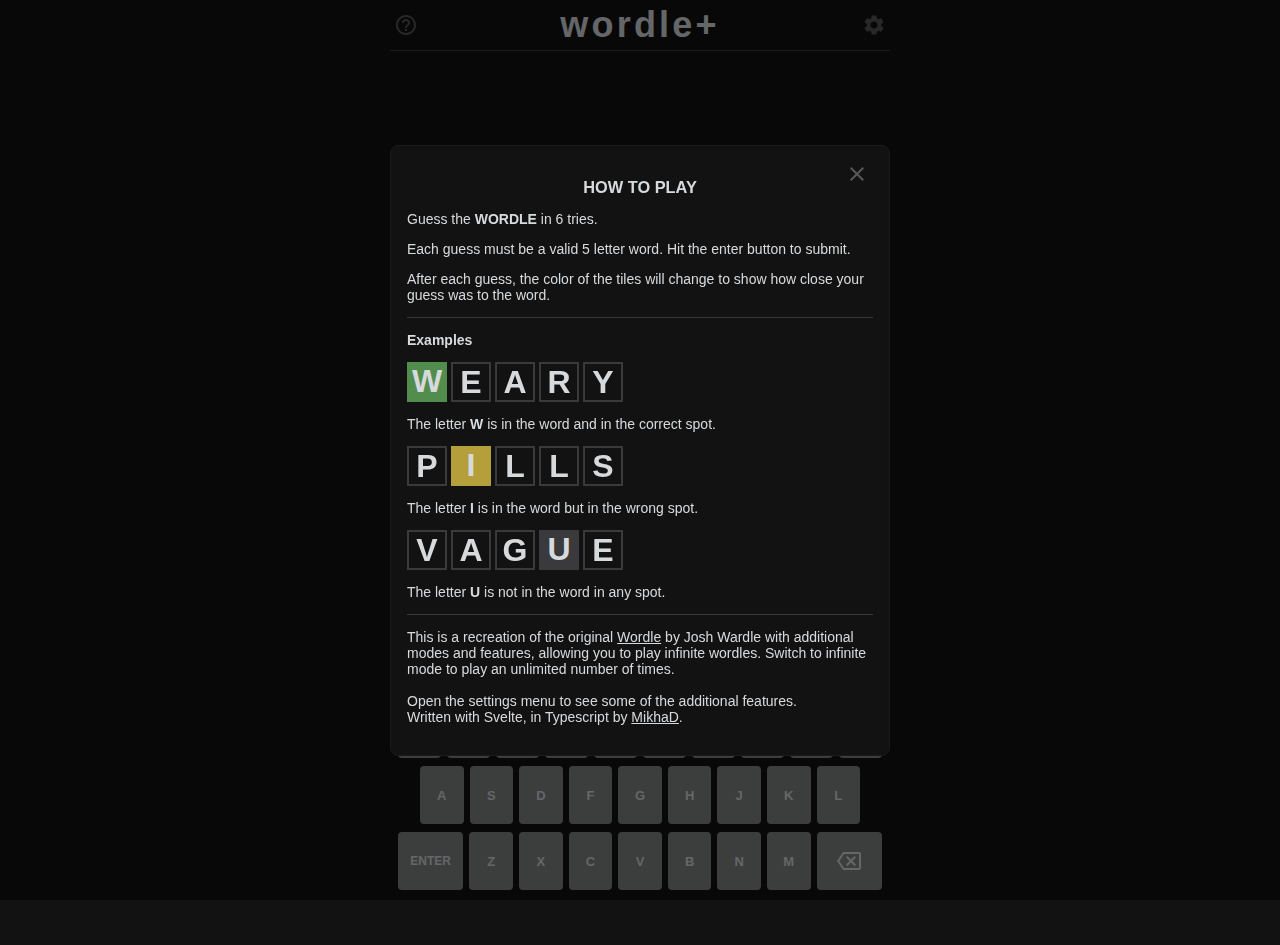
<file: index.html>
<!DOCTYPE html>
<html lang="en">

<head>
	<meta charset="utf-8">
	<meta name="viewport" content="width=device-width,initial-scale=1,user-scalable=no">

	<meta name="theme-color" content="#6aaa64" />
	<link rel="manifest" href="manifest.json">
	<link rel="shortcut icon" href="img/logo_32x32.png" type="image/x-icon">
	<link rel="apple-touch-icon" href="img/logo_192x192.png" />
	<link rel="stylesheet" href="global.css">

	<meta name="author" content="MikhaD">
	<meta name="description"
		content="Wordle with infinite, hourly and daily modes. Double tap on a word to learn it's definition.">
	<meta name="keywords"
		content="wordle, infinite wordle, wordle infinite, infinate wordle, infinte wordle, unlimited, daily wordle, wordle+, word game, puzzle, game">

	<!-- FB Meta Tags -->
	<meta property="og:url" content="https://wordle-unlimited-online.github.io/">
	<meta property="og:type" content="website">
	<meta property="og:title" content="Wordle+ | An infinite word guessing game">
	<meta property="og:description" content="Guess the word in 6 tries. Play daily, hourly and infinite modes.">
	<meta property="og:image" content="https://wordle-unlimited-online.github.io/wordle/img/og_1200x630.png">

	<!-- Global site tag (gtag.js) - Google Analytics -->
	<meta name="google-site-verification" content="nfr4xQiyHWYkamHQq6M7E9kXoXp8tmNihRU0c5yXjlw" />
	<script async src="https://www.googletagmanager.com/gtag/js?id=G-7CLFTKNYZG"></script>
	<script>
		if (document.location.origin === "https://wordle-unlimited-online.github.io") {
			// Google Analytics
			window.dataLayer = window.dataLayer || [];
			function gtag() { dataLayer.push(arguments); }
			gtag('js', new Date());
			gtag('config', 'G-7CLFTKNYZG');

			// PWA Service worker
			if ("serviceWorker" in navigator) navigator.serviceWorker.register("./sw.js");
		}
	</script>

	
	<!-- changed to something more suited to being the title of a tab in App.svelte. This title is for SEO -->
	<title>Infinite wordle - Play unlimited wordles | Wordle+</title>
  <script type="module" crossorigin src="/index-v1.5.2.js"></script>
  <link rel="stylesheet" href="/index-v1.5.2.css">
</head>

<body>
</body>

</html>
</file>
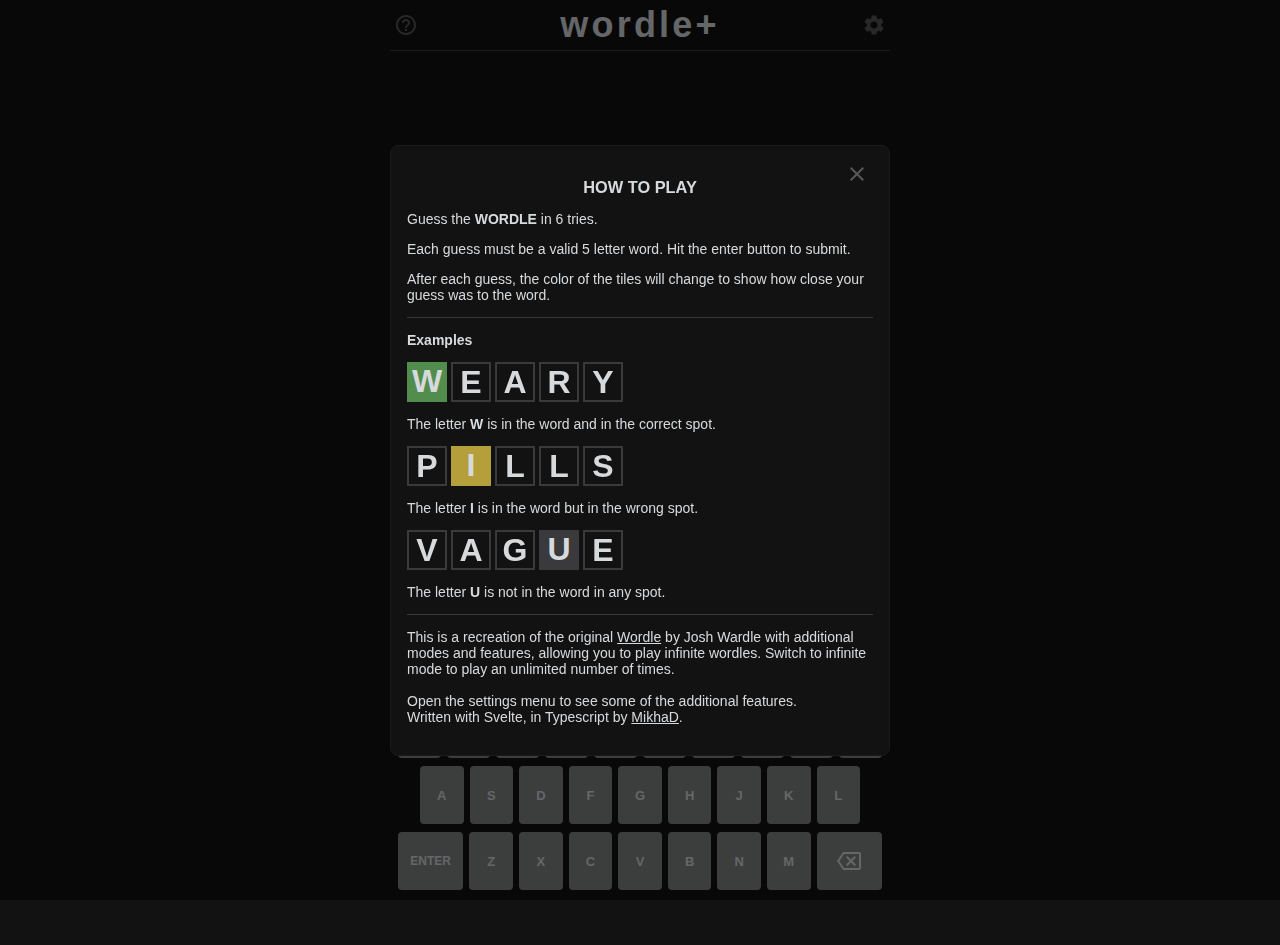
<file: game.html>
<!doctype html>
<html lang="en">
<head>
  <meta charset="utf-8" />
  <meta name="viewport" content="width=device-width,initial-scale=1,user-scalable=no" />
  <meta name="theme-color" content="#6aaa64" />
  <link rel="manifest" href="manifest.json" />
  <link rel="shortcut icon" href="favicon.png" />
  <link rel="apple-touch-icon" href="favicon.png" />
  <link rel="stylesheet" href="global.css" />

  <meta name="author" content="Wordle Unlimited" />
  <meta name="description" content="Play Wordle Unlimited online for free ! Solve the Unlimited Wordle puzzle Game from The New York Times and challenge your vocabulary skills. Can you guess the word in 6 tries?" />
  <meta name="keywords" content="wordle, infinite wordle, wordle unlimited, wordle infinite, unlimited, daily wordle, wordle+, word game, puzzle, game" />

  <!-- Open Graph -->
  <meta property="og:url" content="https://wordle-unlimited-online.github.io/" />
  <meta property="og:type" content="website" />
  <meta property="og:title" content="Wordle Unlimited" />
  <meta property="og:description" content="Guess the word in 6 tries. Play daily, hourly and infinite modes." />
  <meta property="og:image" content="https://wordle-unlimited-online.github.io/img/og_1200x630.png" />

  <!-- Analytics & PWA registration (keeps same behavior) -->
  <meta name="google-site-verification" content="nfr4xQiyHWYkamHQq6M7E9kXoXp8tmNihRU0c5yXjlw" />
  <script async src="https://www.googletagmanager.com/gtag/js?id=G-7CLFTKNYZG"></script>
  <script>
    if (document.location.origin === "https://wordle-unlimited-online.github.io") {
      window.dataLayer = window.dataLayer || [];
      function gtag(){dataLayer.push(arguments);}
      gtag('js', new Date());
      gtag('config', 'G-7CLFTKNYZG');

      if ("serviceWorker" in navigator) navigator.serviceWorker.register("./sw.js");
    }
  </script>

  <title>Wordle Unlimited - Game</title>

  <!-- IMPORTANT: Use relative paths (no leading slash) -->
  <script type="module" crossorigin src="index-v1.5.2.js"></script>
  <link rel="stylesheet" href="index-v1.5.2.css" />
</head>
<body>
  <!-- The game script will mount the entire interface here -->
  <!-- Keep body empty of other content to allow Svelte/JS to render correctly -->
</body>
</html>
</file>
<file: global.css>
*,
*::before,
*::after {
	margin: 0;
	padding: 0;
	box-sizing: border-box;
	transition: background-color 0.2s ease;
}

:root {
	font-family: Arial, sans-serif;
	background: var(--bg-primary);
	color: var(--fg-primary);
	font-size: var(--fs-regular);
	user-select: none;
	-webkit-user-select: none;
	overflow: hidden;
	height: 100%;

	--fs-tiny: 12px;
	--fs-small: 14px;
	--fs-regular: 16px;
	--fs-medium: 20px;
	--fs-large: 36px;

	--game-width: 500px;

	--fg-primary: #d7dadc;
	--fg-secondary: #818384;
	--icon-color: #565758;
	--border-primary: #3a3a3c;
	--border-secondary: #272729;
	--bg-secondary: #1a1a1b;
	--mode-symbol-color: var(--bg-secondary);
	--bg-primary: #121213;

	--red: #9C2323;
	--color-present: #b59f3b;
	--color-correct: #538d4e;
	--color-absent: var(--border-primary);
	--evaluated-key-color: var(--fg-primary);
	--key-bg: var(--fg-secondary);
}

body {
	height: 100%
}

.light {
	--fg-primary: #1a1a1b;
	--fg-secondary: #787c7e;
	--icon-color: var(--fg-secondary);
	--border-primary: #d3d6da;
	--border-secondary: var(--border-primary);
	--bg-secondary: #e0e0e0;
	--mode-symbol-color: #f1f1f1;
	--bg-primary: #ffffff;

	--red: #C42C2C;
	--color-present: #c9b458;
	--color-correct: #6aaa64;
	--color-absent: var(--fg-secondary);
	--evaluated-key-color: var(--bg-primary);
	--key-bg: var(--border-primary);
}

.colorblind {
	--color-correct: #f5793a;
	--color-present: #85c0f9;
}

h3 {
	text-align: center;
	text-transform: uppercase;
	margin-bottom: 10px;
}

.⬛,
.🟨,
.🟩 {
	color: var(--evaluated-key-color);
}

a:link,
a:visited {
	color: inherit;
}

.tutorial {
	--arrow-size: 10px;
	--padding: 10px;
	font-size: var(--fs-small);
	font-weight: 700;
	text-transform: uppercase;
	letter-spacing: initial;
	position: absolute;
	top: calc(var(--arrow-size) + var(--height));
	left: 50%;
	transform: translateX(-50%);
	width: max-content;
	max-width: min(var(--game-width), 95vw);
	display: flex;
	align-items: center;
	padding: var(--padding);
	border-radius: 4px;
	color: var(--bg-primary);
	background: var(--fg-primary);
	z-index: 1;
}

.tutorial::before {
	content: "";
	position: absolute;
	left: 50%;
	transform: translate(-50%);
	top: calc(-2 * var(--arrow-size));
	border: var(--arrow-size) solid transparent;
	border-bottom: var(--arrow-size) solid var(--fg-primary);
}

.ok {
	padding: 10px;
	margin-left: var(--padding);
	border-radius: 4px;
	color: white;
	background: var(--color-correct);
	cursor: pointer;
}

.button {
	margin-top: 15px;
	text-transform: uppercase;
	color: #fff;
	cursor: pointer;
	font-size: var(--fs-medium);
	font-weight: bold;
	padding: 15px;
	border-radius: 4px;
	text-align: center;
}

.button:hover {
	opacity: 0.9;
}

select {
	border: solid 1px var(--border-secondary);
	padding: 8px;
	min-width: 85px;
	border-radius: 4px;
	cursor: pointer;
	background: var(--bg-secondary);
	color: var(--fg-primary);
}
</file>
<file: index-v1.5.2.css>
@charset "UTF-8";.sep.visible.svelte-1cu43ge.svelte-1cu43ge{display:flex}.sep.svelte-1cu43ge.svelte-1cu43ge{display:none}.sep.svelte-1cu43ge .svelte-1cu43ge:first-child{border-right:1px solid var(--fg-primary)}.sep.svelte-1cu43ge div.svelte-1cu43ge{flex:1;display:grid;place-items:center}h2.svelte-1cpaagx{display:inline-block;margin-right:1rem;margin-bottom:.8rem}ol.svelte-1cpaagx{padding-left:1.5rem}li.svelte-1cpaagx{margin-bottom:.5rem}li.svelte-1cpaagx:first-letter{text-transform:uppercase}li.svelte-1cpaagx::marker{color:var(--fg-secondary)}div.svelte-gyq5p4{color:#fff;font-size:var(--fs-medium);text-transform:uppercase;font-weight:700;background:var(--color-correct);border-radius:4px;height:52px;display:flex;justify-content:center;align-items:center;gap:8px;width:80%;cursor:pointer}div.svelte-gyq5p4:hover{opacity:.9}.svelte-frmspd.svelte-frmspd:not(.pop),.complete .value.svelte-frmspd.svelte-frmspd{scale:1!important;opacity:1!important}.value.svelte-frmspd.svelte-frmspd{animation:svelte-frmspd-pop .1s}.value.svelte-frmspd .front.svelte-frmspd{border-color:var(--border-primary)}.tile.svelte-frmspd.svelte-frmspd{font-size:2rem;font-weight:700;text-transform:uppercase;position:relative;transform-style:preserve-3d}.tile[data-animation=bounce].svelte-frmspd.svelte-frmspd{animation:svelte-frmspd-bounce 1s}.back.svelte-frmspd.svelte-frmspd,.front.svelte-frmspd.svelte-frmspd{display:grid;place-items:center;position:absolute;top:0;right:0;bottom:0;left:0;backface-visibility:hidden;-webkit-backface-visibility:hidden;transition:transform 0s ease-in-out}.front.svelte-frmspd.svelte-frmspd{border:2px solid var(--border-primary);transform:rotateX(0);color:var(--fg-primary)}.back.svelte-frmspd.svelte-frmspd{background:var(--color-absent);transform:rotateX(180deg)}.🟩.svelte-frmspd .back.svelte-frmspd{background:var(--color-correct)}.🟨.svelte-frmspd .back.svelte-frmspd{background:var(--color-present)}.complete .tile.svelte-frmspd:not(.🔳) .front.svelte-frmspd{transition-delay:inherit!important;transition-duration:.8s;transform:rotateX(180deg)}.complete .tile.svelte-frmspd:not(.🔳) .back.svelte-frmspd{transition-delay:inherit!important;transition-duration:.8s;transform:rotateX(0)}@keyframes svelte-frmspd-pop{0%{scale:.8;opacity:0}40%{scale:1.1;opacity:1}}@keyframes svelte-frmspd-bounce{0%,20%{transform:translateY(0)}40%{transform:translateY(-30px)}50%{transform:translateY(5px)}60%{transform:translateY(-15px)}80%{transform:translateY(2px)}to{transform:translateY(0)}}.board-row.svelte-ssibky{display:grid;grid-template-columns:repeat(var(--cols),1fr);gap:5px}.board-row[data-animation=shake].svelte-ssibky{animation:svelte-ssibky-shake .6s}@keyframes svelte-ssibky-shake{10%,90%{transform:translate(-1px)}20%,80%{transform:translate(2px)}30%,50%,70%{transform:translate(-4px)}40%,60%{transform:translate(4px)}}.ctx-menu.svelte-uw0qlf{position:fixed;z-index:2;font-size:var(--fs-small);background-color:var(--bg-secondary);border:solid 1px var(--border-primary);border-radius:4px;padding:10px;width:calc(var(--game-width) / 2)}.ctx-menu.svelte-uw0qlf>*{border-bottom:1px solid var(--border-primary);padding-bottom:5px}.ctx-menu.svelte-uw0qlf>*:last-child{border-bottom:none;padding-bottom:unset;padding-top:5px}.board.svelte-1a3c44u{display:grid;grid-template-rows:repeat(var(--rows),1fr);gap:5.5px;max-height:420px;flex-grow:1;aspect-ratio:var(--cols) / var(--rows);padding:10px;position:relative}svg.svelte-1a3c44u{position:absolute;z-index:-1;top:50%;left:50%;transform:translate(-50%,-50%);width:min(130%,100vw);max-height:100%}path.svelte-1a3c44u{stroke:var(--mode-symbol-color)}.tutorial.svelte-1a3c44u{top:calc(100 / var(--rows) * 1%)}div.svelte-6daei{margin:14px 0}.examples.svelte-6daei{border-top:1px solid var(--border-primary);border-bottom:1px solid var(--border-primary)}.examples.svelte-6daei .row>*{height:100%;aspect-ratio:1}.examples.svelte-6daei:not(.complete) .row .back{transition-delay:.3s}.row.svelte-6daei{height:40px;display:flex;gap:4px}h3.svelte-1pg4aff{margin-bottom:10px}.container.svelte-1pg4aff{height:45px;min-width:70%}.timer.svelte-1pg4aff{font-size:clamp(25px,8vw,var(--fs-large));text-align:center}.button.svelte-1pg4aff{height:80%;aspect-ratio:1;padding:4px;background:var(--color-correct);border-radius:4px;cursor:pointer;margin:auto}svg.svelte-1pg4aff{fill:#fff;height:100%}.button.svelte-1pg4aff:hover{opacity:.9}.toast.svelte-1dgg1bc{top:10%;left:50%;transform:translate(-50%);position:absolute;z-index:10;font-weight:700}.slice.svelte-1dgg1bc{color:var(--bg-primary);background:var(--fg-primary);padding:16px;margin:16px auto;border-radius:4px;width:fit-content}.outer.svelte-ksmmv8{margin:15px auto;padding:10px 20px;max-width:calc(.6 * var(--game-width));border:solid 1px var(--border-secondary);background:var(--bg-secondary);border-radius:4px;position:relative}.number.svelte-ksmmv8{text-align:center;font-weight:700;font-size:1.2em;margin-bottom:10px}.left.svelte-ksmmv8,.right.svelte-ksmmv8{cursor:pointer;position:absolute;border-radius:4px;background:var(--fg-primary);fill:var(--bg-primary);height:45px;padding:10px 0;top:50%}.left.svelte-ksmmv8{left:0;transform:translate(-50%,-50%)}.right.svelte-ksmmv8{right:0;transform:translate(50%,-50%)}.tip.svelte-ksmmv8{text-align:center;min-height:70px}svg.svelte-17ud64h{cursor:pointer;width:24px;margin:0 4px}svg.svelte-17ud64h path{fill:var(--icon-color)}.share-historic.svelte-11bt4nm{color:var(--fg-secondary);font-size:var(--fs-regular);display:flex;justify-content:center;align-items:center;gap:.25rem;cursor:pointer}div.svelte-l3vk6s.svelte-l3vk6s{text-align:center;margin-top:.4rem}input.svelte-l3vk6s.svelte-l3vk6s{text-align:center;color:inherit;font-size:inherit;width:100%;height:100%;border-radius:4px;background-color:var(--border-secondary);border:none;padding:.5rem;outline:solid 1px var(--red)}input.svelte-l3vk6s.svelte-l3vk6s:placeholder-shown{outline:none}input.svelte-l3vk6s.svelte-l3vk6s::-webkit-outer-spin-button,input.svelte-l3vk6s.svelte-l3vk6s::-webkit-inner-spin-button{-webkit-appearance:none;margin:0}input[type=number].svelte-l3vk6s.svelte-l3vk6s{-moz-appearance:textfield;-webkit-appearance:textfield;appearance:textfield}.valid.svelte-l3vk6s.svelte-l3vk6s{outline-color:var(--color-correct)}select.svelte-l3vk6s.svelte-l3vk6s{display:inline;background:var(--border-secondary)}.number.svelte-l3vk6s.svelte-l3vk6s{display:flex;gap:1rem}.number.svelte-l3vk6s form.svelte-l3vk6s{flex:1}.button.svelte-l3vk6s.svelte-l3vk6s{background-color:var(--color-correct)}.disabled.svelte-l3vk6s.svelte-l3vk6s{background-color:var(--fg-secondary);cursor:default;pointer-events:none}.disabled.svelte-l3vk6s.svelte-l3vk6s:hover{opacity:1}section.svelte-dvu5v6{display:flex;flex-direction:column;align-items:center;width:60px}.stat.svelte-dvu5v6{font-size:var(--fs-large)}.name.svelte-dvu5v6{text-align:center}div.svelte-ljn64v{display:flex;justify-content:center;gap:8px}.guess.svelte-1pserw8{display:grid;place-items:center}.container.svelte-1pserw8{width:80%;margin-left:auto;margin-right:auto;display:flex;flex-direction:column;gap:4px}.graph.svelte-1pserw8{height:20px;display:flex;gap:4px}.bar.svelte-1pserw8{min-width:7%;transition:width .3s ease-out;background:var(--color-absent);color:#fff;font-weight:700;display:flex;justify-content:end;align-items:center;padding-right:min(.8rem,1vw)}.bar.this.svelte-1pserw8{background:var(--color-correct)}header.svelte-2k6r7n{--height:51px;letter-spacing:.2rem;display:flex;justify-content:space-between;align-items:center;border-bottom:1px solid var(--border-primary);width:100%;height:var(--height);position:relative}.icons.svelte-2k6r7n{height:100%;z-index:1;display:flex}h1.svelte-2k6r7n{position:absolute;width:max-content;left:50%;transform:translate(-50%);font-size:var(--fs-large);cursor:pointer;text-align:center}div.svelte-1ymomqm{font-size:calc(var(--fs-tiny) + 1px);font-weight:700;text-transform:uppercase;border-radius:4px;height:58px;background:var(--key-bg);cursor:pointer;display:grid;place-items:center;flex:1;transition:background-color .3s ease-in-out}.guesses div.svelte-1ymomqm{transition-delay:1s}.guesses .preventChange div.svelte-1ymomqm{transition-duration:.15s;transition-delay:0s;background:var(--key-bg)!important}.big.svelte-1ymomqm{font-size:var(--fs-tiny);flex-grow:1.5}.⬛.svelte-1ymomqm{background:var(--color-absent)}.🟨.svelte-1ymomqm{background:var(--color-present)}.🟩.svelte-1ymomqm{background:var(--color-correct)}.keyboard.svelte-bldt10{width:100%;display:flex;flex-direction:column;align-items:center;margin-bottom:2px}.row.svelte-bldt10{touch-action:manipulation;width:100%;display:flex;margin:0 auto 8px;padding:0 8px;gap:6px}.row.svelte-bldt10:nth-of-type(2){padding:0 30px}svg.svelte-bldt10{fill:var(--fg-primary);width:24px}.overlay.svelte-5i44vt.svelte-5i44vt{transition:all .2s ease;font-size:var(--fs-small);visibility:hidden;z-index:1;position:absolute;opacity:0;top:0;right:0;bottom:0;left:0;background:rgba(0,0,0,.5333333333)}.fullscreen.overlay.svelte-5i44vt.svelte-5i44vt{background:var(--bg-primary)}.modal.svelte-5i44vt.svelte-5i44vt{margin:auto;background:var(--bg-primary);max-width:var(--game-width);position:absolute;top:0;right:0;bottom:0;left:0;top:10vh;transition:all .2s ease;overflow-y:auto}.popup.svelte-5i44vt .modal.svelte-5i44vt{--modal-padding:16px;height:min-content;max-height:90%;border-radius:8px;border:1px solid var(--bg-secondary);padding:var(--modal-padding);padding-top:calc(2 * var(--modal-padding));width:90%}.content.svelte-5i44vt>div{margin-bottom:14px}.fullscreen.svelte-5i44vt .modal.svelte-5i44vt{height:100%;padding:10px 16px;display:flex;flex-direction:column;justify-content:space-between}.fullscreen.svelte-5i44vt .modal .exit.svelte-5i44vt{top:10px;right:10px}.overlay.visible.svelte-5i44vt.svelte-5i44vt,.visible.svelte-5i44vt .modal.svelte-5i44vt{top:0;opacity:1;visibility:visible}.exit.svelte-5i44vt.svelte-5i44vt{position:absolute;top:var(--modal-padding);right:var(--modal-padding)}.footer.svelte-5i44vt.svelte-5i44vt{color:var(--fg-secondary);display:flex;justify-content:space-between;align-items:flex-end;text-align:end}div[disabled=true].svelte-16o9p8g{opacity:.5;cursor:unset}div.svelte-16o9p8g{width:32px;height:20px;border-radius:10px;background:var(--icon-color);position:relative;cursor:pointer;transition:background-color .3s ease}div.svelte-16o9p8g:before{content:"";position:absolute;width:16px;aspect-ratio:1;background:white;border-radius:50%;margin:2px;left:0;transition:left .3s ease}.checked.svelte-16o9p8g{background:var(--color-correct)}.checked.svelte-16o9p8g:before{left:12px}.setting.svelte-40b4uj{display:flex;justify-content:space-between;align-items:center}.title.svelte-40b4uj{font-size:var(--fs-medium);font-weight:500}.desc.svelte-40b4uj{font-size:var(--fs-tiny);color:var(--fg-secondary)}.outer.svelte-1ktskry{display:flex;flex-direction:column;justify-content:space-between}.links.svelte-1ktskry{font-size:var(--fs-medium);border-bottom:1px solid var(--border-primary);color:var(--fg-secondary);display:flex;justify-content:space-between}.settings-top>div{padding:16px 0;border-bottom:1px solid var(--border-primary)}.custom.svelte-1ktskry{height:2rem;fill:var(--fg-secondary);cursor:pointer}main.svelte-zu82m8{display:flex;flex-direction:column;justify-content:space-between;align-items:center;height:100%;max-width:var(--game-width);margin:auto;position:relative}.historical.svelte-zu82m8{text-align:center;margin-top:10px;padding:0 20px;text-transform:uppercase}.concede.svelte-zu82m8{background-color:var(--red)}
</file>
